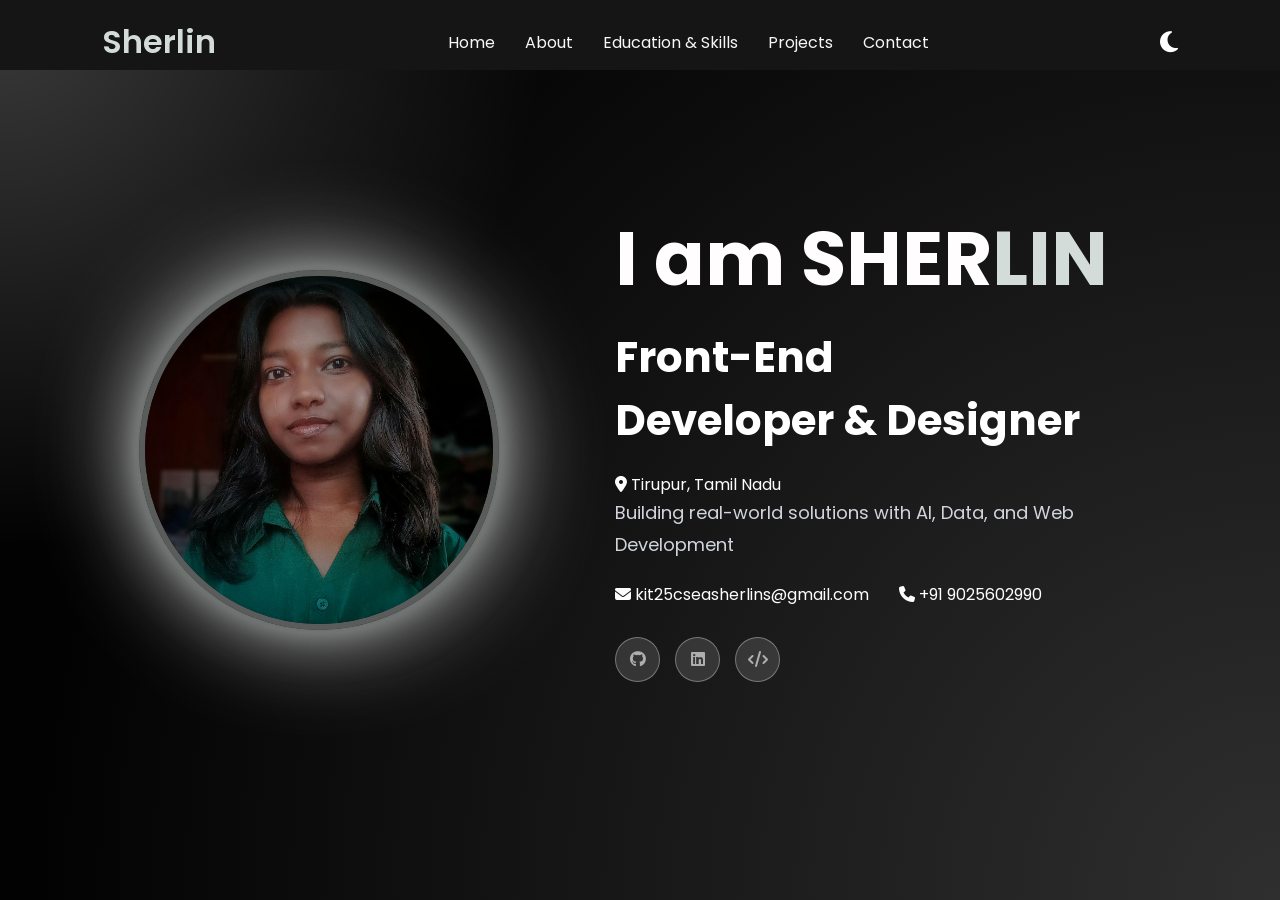
<file: index.html>
<!DOCTYPE html>
<html lang="en">
<head>
<meta charset="UTF-8">
<meta name="viewport" content="width=device-width, initial-scale=1.0">
<title> sherlin's Portfolio</title>

  <link rel="stylesheet" href="style.css">

    <link rel="stylesheet"
    href="https://cdnjs.cloudflare.com/ajax/libs/font-awesome/6.5.1/css/all.min.css">
</head>

<body>
    
 <nav class="navbar">

    <div class="logo">
        <span class="gradient">Sherlin</span>
    </div>

    <ul id="nav-links">
        <li><a href="index.html">Home</a></li>
        <li><a href="about.html">About</a></li>
        <li><a href="education.html">Education & Skills</a></li>
        <li><a href="project.html">Projects</a></li>
        <li><a href="contact.html">Contact</a></li>
    </ul>
   <button id="theme-toggle">
        <i class="fas fa-moon"></i>
    </button>

    <!-- Hamburger Button -->
    <button id="menu-toggle">
        <i class="fas fa-bars"></i>
    </button>

</nav>
<!-- HERO section  -->
<!-- HOME -->
<section class="hero">
     <div class="hero-image">
        <img src="profile.jpeg" alt="Sherlin">
    </div>
    <!-- Left Side -->
    <div class="home-text">

        <h1>I am SHER<span class="gradient">LIN</span></h1>

        <h2>
            Front-End <br>
            Developer & Designer 
        </h2>

        <div class="contact-details">

            <div class="detail">
                <i class="fa-solid fa-location-dot"></i>
                Tirupur, Tamil Nadu
            </div>

           

        </div>

        <p>
           Building real-world solutions with AI, Data, and Web Development
        </p>
        
        <div class="contact-row">

    <div class="detail">
        <i class="fa-solid fa-envelope"></i>
      kit25cseasherlins@gmail.com
    </div>

    <div class="detail">
        <i class="fa-solid fa-phone"></i>
        +91 9025602990
    </div>
        <div class="social-links">

            <a href="https://github.com/kit25cseasherlins-dotcom?utm=codolio" target="_blank">
                <i class="fa-brands fa-github"></i>
            </a>

            <a href="https://www.linkedin.com/in/sherlincs/" target="_blank">
                <i class="fa-brands fa-linkedin"></i>
            </a>

            <a href="https://codolio.com/profile/Sher_codolio" target="_blank">
                <i class="fa-solid fa-code"></i>
            </a>

        </div>

    </div>
    </div> 

    <!-- Right Side -->
   

</section>
<script src="script.js"></script>

</body>
</html>
</file>
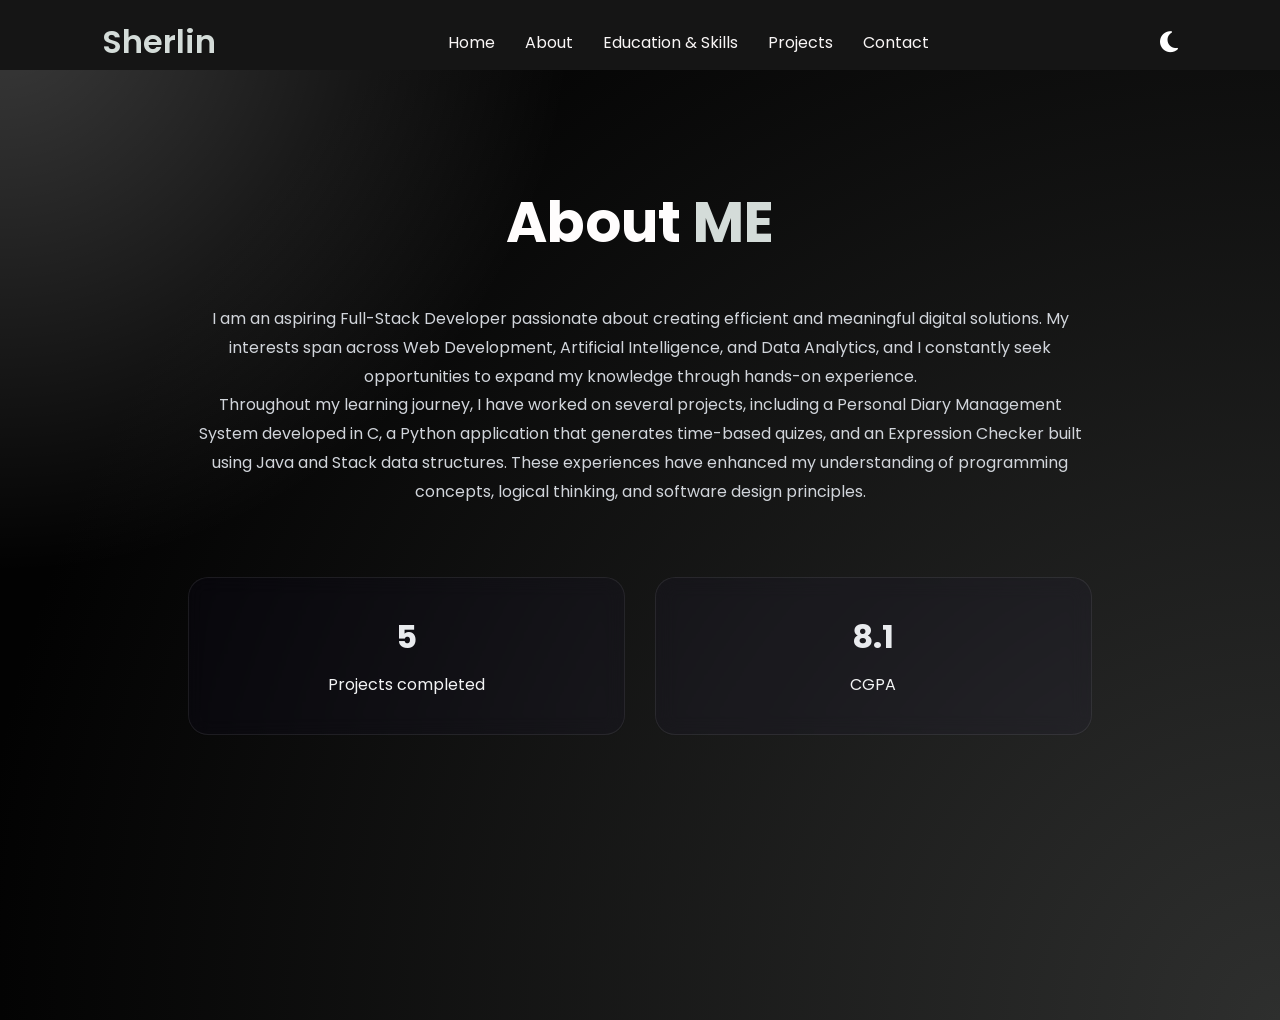
<file: about.html>
<!DOCTYPE html>
<html lang="en">
<head>
    <link rel="preconnect" href="https://fonts.googleapis.com">
<link rel="preconnect" href="https://fonts.gstatic.com" crossorigin>
<link href="https://fonts.googleapis.com/css2?family=Inter:wght@300;400;500;600;700&display=swap" rel="stylesheet">
    <meta charset="UTF-8">
    <meta name="viewport" content="width=device-width, initial-scale=1.0">

    <title>Sherlin | About</title>

     <link rel="stylesheet" href="style.css">

    <link rel="stylesheet"
    href="https://cdnjs.cloudflare.com/ajax/libs/font-awesome/6.5.1/css/all.min.css">
</head>
<body>
    

 <nav>

    <div class="logo">
        <span class="gradient">Sherlin</span>
    </div>

    <ul id="nav-links">
        <li><a href="index.html">Home</a></li>
        <li><a href="about.html">About</a></li>
        <li><a href="education.html">Education & Skills</a></li>
        <li><a href="project.html">Projects</a></li>
        <li><a href="contact.html">Contact</a></li>
    </ul>
 <div class="nav-icons">
           <!-- Moon Button -->
    <button id="theme-toggle">
        <i class="fas fa-moon"></i>
    </button>

    <!-- Hamburger Button -->
    <button id="menu-toggle">
        <i class="fas fa-bars"></i>
    </button>
    </div>
</nav>
<section class="about">
</header>

<!-- ABOUT -->

<section id="about">

    <div class="about-container">
<h1>About <span class="gradient">ME</span></h1>
<div class="about-text"></div>
<p>
I am an aspiring Full-Stack Developer passionate about creating efficient and meaningful digital solutions. My interests span across Web Development, Artificial Intelligence, and Data Analytics, and I constantly seek opportunities to expand my knowledge through hands-on experience.
</p>

<p>
Throughout my learning journey, I have worked on several projects, including a Personal Diary Management System developed in C, a Python application that generates time-based quizes, and an Expression Checker built using Java and Stack data structures. These experiences have enhanced my understanding of programming concepts, logical thinking, and software design principles.
</p>
      </div>

<div class="about-grid">



   <div class="about-card"> 
          <h2>5</h2>
        <p>Projects completed</p>
</div>
    <div class="about-card">
        <h2>8.1 </h2>
        <p>CGPA</p>
</div>

</div>

</div>

</section>
<script src="script.js"></script>


</body>
</html>
</file>
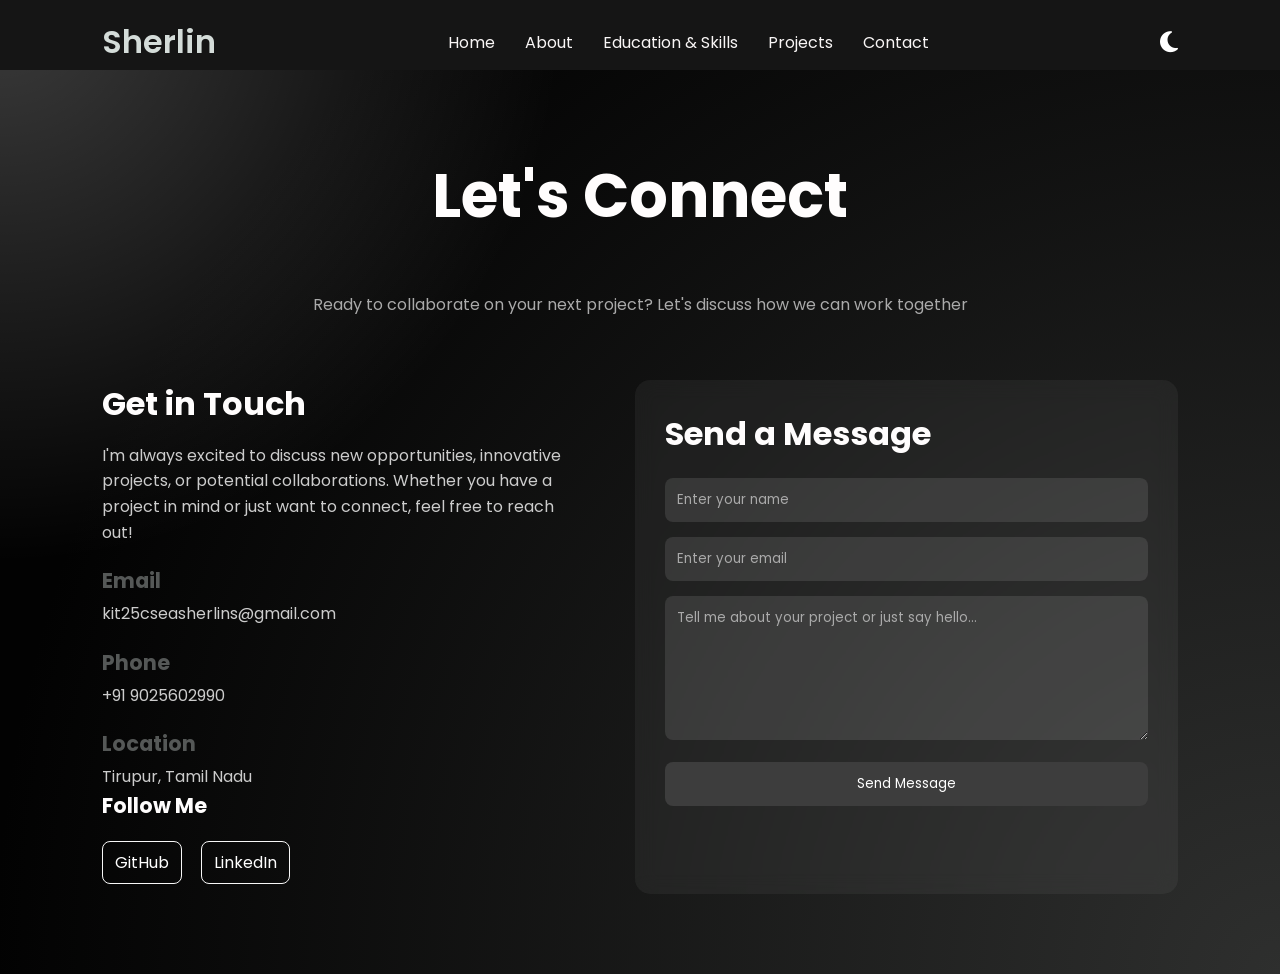
<file: contact.html>
<!DOCTYPE html>
<html lang="en">
<head>
    <meta charset="UTF-8">
    <meta name="viewport" content="width=device-width, initial-scale=1.0">

    <title>Sherlin | Contact Me </title>

     <link rel="stylesheet" href="style.css">

    <link rel="stylesheet"
    href="https://cdnjs.cloudflare.com/ajax/libs/font-awesome/6.5.1/css/all.min.css">
</head>
<body>
    
   <nav>

    <div class="logo">
        <span class="gradient">Sherlin</span>
    </div>

    <ul id="nav-links">
        <li><a href="index.html">Home</a></li>
        <li><a href="about.html">About</a></li>
        <li><a href="education.html">Education & Skills</a></li>
        <li><a href="project.html">Projects</a></li>
        <li><a href="contact.html">Contact</a></li>
    </ul>
 <div class="nav-icons">
          <!-- Moon Button -->
    <button id="theme-toggle">
        <i class="fas fa-moon"></i>
    </button>

    <!-- Hamburger Button -->
    <button id="menu-toggle">
        <i class="fas fa-bars"></i>
    </button>
    </div>
</nav>
 <section class="contact-section">

    <h1 class="section-title">Let's Connect</h1>

    <p class="section-subtitle">
        Ready to collaborate on your next project? Let's discuss how we can work together
    </p>

    <div class="contact-container">

        <!-- LEFT SIDE -->
        <div class="contact-info">

            <h2>Get in Touch</h2>
            <p>
                I'm always excited to discuss new opportunities, innovative projects,
                or potential collaborations. Whether you have a project in mind or just
                want to connect, feel free to reach out!
            </p>

            <div class="info-box">
                <h3>Email</h3>
                <p>kit25cseasherlins@gmail.com</p>
            </div>

            <div class="info-box">
                <h3>Phone</h3>
                <p>+91 9025602990</p>
            </div>

            <div class="info-box">
                <h3>Location</h3>
                <p>Tirupur, Tamil Nadu</p>
            </div>

            <h3>Follow Me</h3>

            <div class="socials">
                <a href="https://github.com/kit25cseasherlins-dotcom" target="_blank">GitHub</a>
                <a href="https://www.linkedin.com/in/sherlincs/" target="_blank">LinkedIn</a>
            </div>

        </div>

        <!-- RIGHT SIDE FORM -->
        <div class="contact-form">

            <h2>Send a Message</h2>
<form action="https://api.web3forms.com/submit" method="POST">

    <input type="hidden"
           name="access_key"
           value="d34ecb0d-090a-481b-9475-e1cec16e8233">

    <input type="text"
           name="name"
           placeholder="Enter your name"
           required>

    <input type="email"
           name="email"
           placeholder="Enter your email"
           required>

    <textarea
        name="message"
        rows="6"
        placeholder="Tell me about your project or just say hello..."
        required></textarea>

    <button type="submit">
        Send Message
    </button>

</form>

        </div>

    </div>

</section>
<script src="script.js"></script>
</body>
</html>
</file>
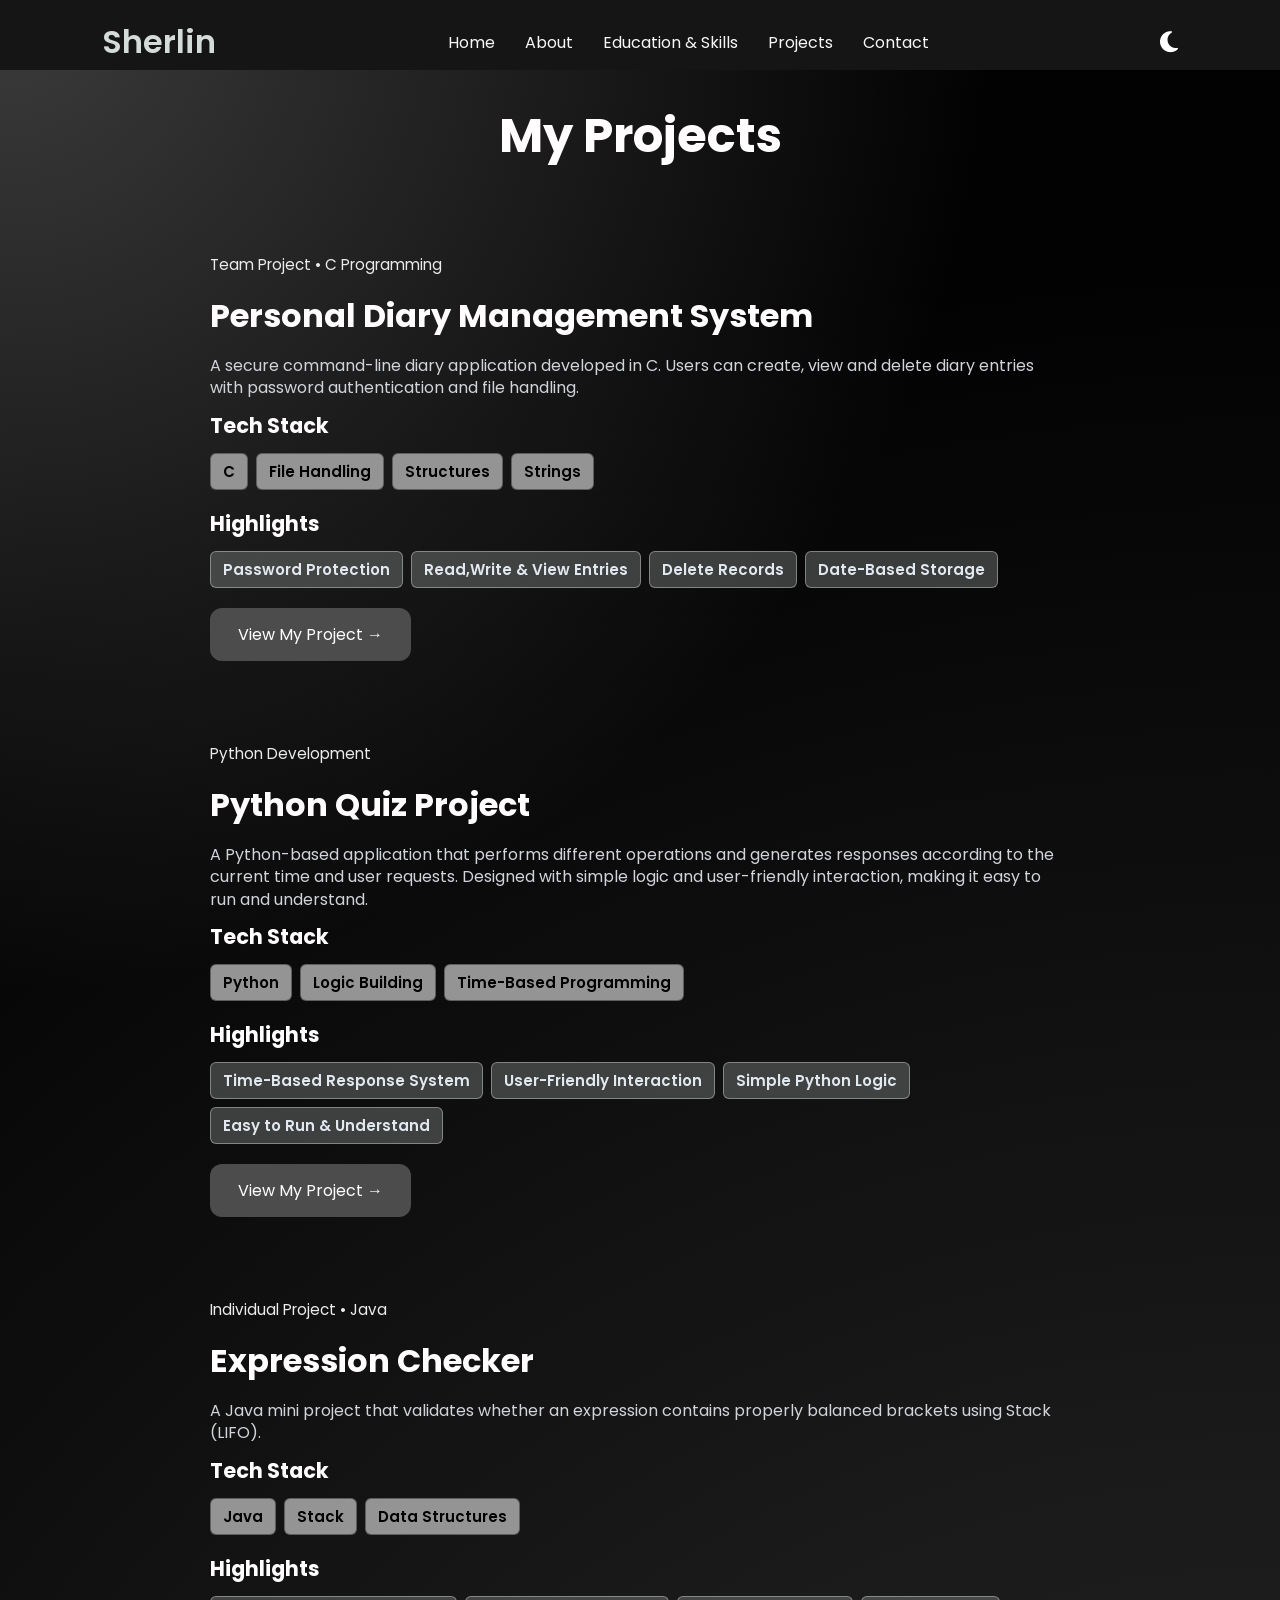
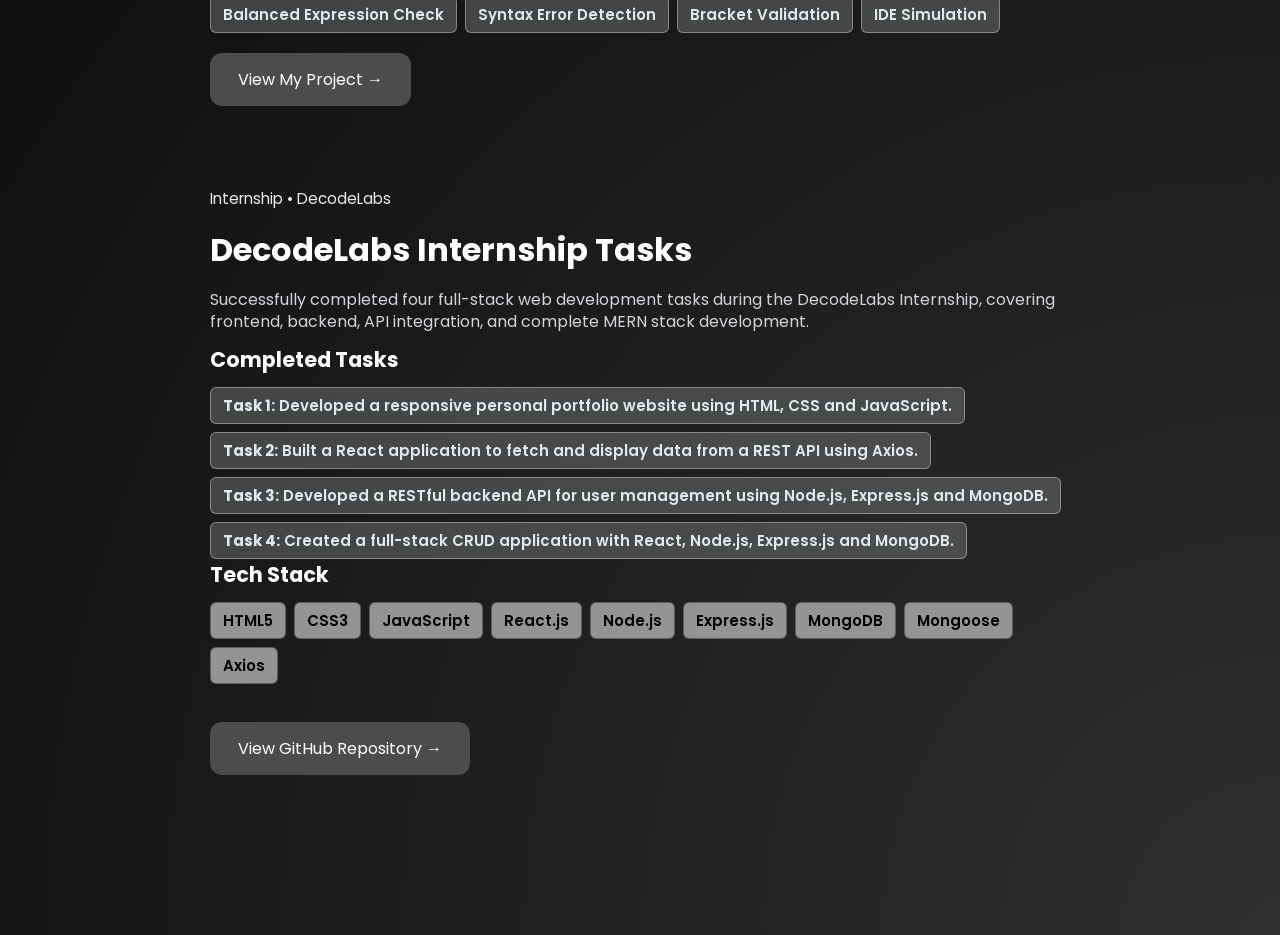
<file: project.html>
<!DOCTYPE html>
<html lang="en">

<head>
    <meta charset="UTF-8">
    <meta name="viewport" content="width=device-width, initial-scale=1.0">
    <title>Sherlin | Projects</title>
  <link rel="stylesheet" href="style.css">

    <link rel="stylesheet"
    href="https://cdnjs.cloudflare.com/ajax/libs/font-awesome/6.5.1/css/all.min.css">
</head>

<body>
 <nav>

    <div class="logo">
        <span class="gradient">Sherlin</span>
    </div>

    <ul id="nav-links">
        <li><a href="index.html">Home</a></li>
        <li><a href="about.html">About</a></li>
        <li><a href="education.html">Education & Skills</a></li>
        <li><a href="project.html">Projects</a></li>
        <li><a href="contact.html">Contact</a></li>
    </ul>

   <div class="nav-icons">
           <!-- Moon Button -->
    <button id="theme-toggle">
        <i class="fas fa-moon"></i>
    </button>

    <!-- Hamburger Button -->
    <button id="menu-toggle">
        <i class="fas fa-bars"></i>
    </button>
    </div>
</nav>

<section class="projects-section">

    <h1 class="project-title">My Projects</h1>

    <!-- Project 1 -->
    <div class="project-card">

        <div class="project-content">

            <span class="project-category">
                Team Project • C Programming
            </span>

            <h2>Personal Diary Management System</h2>

            <p>
                A secure command-line diary application developed in C.
                Users can create, view and delete diary entries with
                password authentication and file handling.
            </p>

            <h3>Tech Stack</h3>

            <div class="tech-stack">
                <span>C</span>
                <span>File Handling</span>
                <span>Structures</span>
                <span>Strings</span>
            </div>

            <h3>Highlights</h3>

            <div class="highlights">
                <span>Password Protection</span>
                <span> Read,Write & View Entries</span>
                <span>Delete Records</span>
                <span>Date-Based Storage</span>
            </div>

            <a href="https://github.com/kit25cseasherlins-dotcom/Personal-diary-management-"
               target="_blank"
               class="project-btn">
                View My Project →
            </a>

        </div>

    </div>



    <!-- Project 2 -->

    <div class="project-card">

        <div class="project-content">

           <span class="project-category">
    Python Development
</span>

<h2>Python Quiz Project</h2>

<p>
    A Python-based application that performs different operations and
    generates responses according to the current time and user requests.
    Designed with simple logic and user-friendly interaction, making it
    easy to run and understand.
</p>

<h3>Tech Stack</h3>

<div class="tech-stack">
    <span>Python</span>
    <span>Logic Building</span>
    <span>Time-Based Programming</span>
</div>

<h3>Highlights</h3>

<div class="highlights">
    <span>Time-Based Response System</span>
    <span>User-Friendly Interaction</span>
    <span>Simple Python Logic</span>
    <span>Easy to Run & Understand</span>
</div>

<a href="https://github.com/kit25cseasherlins-dotcom/python-quiz-"
   target="_blank"
   class="project-btn">
    View My Project →
</a>
        </div>

    </div>



    <!-- Project 3 -->

    <div class="project-card">

        <div class="project-content">

            <span class="project-category">
                Individual Project • Java
            </span>

            <h2>Expression Checker</h2>

            <p>
                A Java mini project that validates whether an expression
                contains properly balanced brackets using Stack (LIFO).
            </p>

            <h3>Tech Stack</h3>

            <div class="tech-stack">
                <span>Java</span>
                <span>Stack</span>
                <span>Data Structures</span>
            </div>

            <h3>Highlights</h3>

            <div class="highlights">
                <span>Balanced Expression Check</span>
                <span>Syntax Error Detection</span>
                <span>Bracket Validation</span>
                <span>IDE Simulation</span>
            </div>

            <a href="https://github.com/kit25cseasherlins-dotcom/DSA-expression-checker-"
               target="_blank"
               class="project-btn">
                View My Project →
            </a>

        </div>

    </div>
<!-- DecodeLabs Internship Project -->

<div class="project-card">

    <div class="project-content">

        <span class="project-category">
            Internship • DecodeLabs
        </span>

        <h2>DecodeLabs Internship Tasks</h2>

        <p>
            Successfully completed four full-stack web development tasks during
            the DecodeLabs Internship, covering frontend, backend, API integration,
            and complete MERN stack development.
        </p>

        <h3>Completed Tasks</h3>

        <div class="highlights">

            <span><b>Task 1:</b> Developed a responsive personal portfolio website using HTML, CSS and JavaScript.</span>

            <span><b>Task 2:</b> Built a React application to fetch and display data from a REST API using Axios.</span>

            <span><b>Task 3:</b> Developed a RESTful backend API for user management using Node.js, Express.js and MongoDB.</span>

            <span><b>Task 4:</b> Created a full-stack CRUD application with React, Node.js, Express.js and MongoDB.</span>

        </div>

        <h3>Tech Stack</h3>

        <div class="tech-stack">
            <span>HTML5</span>
            <span>CSS3</span>
            <span>JavaScript</span>
            <span>React.js</span>
            <span>Node.js</span>
            <span>Express.js</span>
            <span>MongoDB</span>
            <span>Mongoose</span>
            <span>Axios</span>
        </div>

        <a href="https://github.com/kit25cseasherlins-dotcom/decodelabs-_tasks"
           target="_blank"
           class="project-btn">
            View GitHub Repository →
        </a>

    </div>

</div>

</section>
<script src="script.js"></script>

</body>

</html>
</file>
<file: style.css>
@import url('https://fonts.googleapis.com/css2?family=Poppins:wght@300;400;500;600;700&display=swap');

* {
    margin: 0;
    padding: 0;
    box-sizing: border-box;
    font-family: 'Poppins', sans-serif;
    scroll-behavior: smooth;
}

body {
    background:
        radial-gradient(circle at top left, rgba(255, 255, 255, 0.227), transparent 35%),
        radial-gradient(circle at bottom right, rgb(46, 47, 46), transparent 80%),
        #020202;
    color: rgb(255, 253, 253);
    overflow-x: hidden;
}

section {
    min-height: 100vh;
    padding: 120px 8% 80px;
}

img {
    width: 100%;
    display: block;
    border-radius: 20px;
    transition: 0.4s;
}

img:hover {
    transform: scale(1.05);
}

h1 {
    font-size: 3.8rem;
    margin-bottom: 20px;
}

h2 {
    font-size: 2rem;
    margin-bottom: 15px;
}

h3 {
    font-size: 1.3rem;
    margin-bottom: 12px;
}

p {
    color: #d1d5db;
    line-height: 1.8;
}

/*    COMMON CLASSES */

.section-title {
        margin-top:30px;
    text-align: center;
    margin-bottom: 50px;
}

.glass {
    background: rgba(255, 255, 255, 0.664);
    backdrop-filter: blur(12px);
    border: 1px solid rgba(255, 253, 253, 0.1);
    border-radius: 20px;
}

/*  NAVBAR  */

nav {
    position: fixed;
    top: 0;
    left: 0;
    width: 100%;
     height: 70px; 
    padding: 18px 8%;
    display: flex;
    justify-content: space-between;
    align-items: center;
    background: #151515;
    z-index: 1000;
    flex-wrap: wrap;
}

.logo {
    font-size: 2rem;
    font-weight: 600;
}

.gradient {
    color: #d4dcd9;
}

#nav-links {
    display: flex;
    list-style: none;
    gap: 30px;
}

#nav-links li a {
    color: rgb(249, 246, 246);
    text-decoration: none;
    transition: 0.3s;
}

#nav-links li a:hover {
    color: #fbf8f8;
}

.nav-icons {
    display: flex;
    align-items: center;
    gap: 15px;
}

#theme-toggle {
    font-size: 24px;
    background: none;
    border: none;
    color: white;
    cursor: pointer;
}

#menu-toggle {
    display: none;
    font-size: 28px;
    background: none;
    border: none;
    color: white;
    cursor: pointer;
}

/* =====================================
   HOME / HERO
===================================== */

.hero {
    display: flex;
    justify-content: space-between;
    align-items: center;
    gap: 80px;
    min-height: 100vh;
    padding-top: 80px;
}

.home-text {
    flex: 1.3;
}

.home-text h1 {
    font-size: 75px;
    font-weight: 700;
    line-height: 1.1;
    margin-bottom: 25px;
}

.home-text h2 {
    font-size: 42px;
    margin-bottom: 20px;
    color: #fff;
}

.home-text p {
    font-size: 18px;
    line-height: 1.8;
    max-width: 700px;
}

.hire-btn {
    display: inline-block;
    text-decoration: none;
    color: #fff;
    background: #c3dfd5;
    padding: 14px 35px;
    border-radius: 30px;
    transition: 0.3s;
    font-weight: 600;
}

.hire-btn:hover {
    background: rgb(154, 214, 214);
    color: #000;
}

.hero-image {
    flex: 1;
    text-align: center;
    display: flex;
    justify-content: center;
}

.hero-image img {
    width: 360px;
    height: 360px;
    border-radius: 50%;
    object-fit: cover;
    border: 6px solid #595c5b;
    box-shadow:
        0 0 5px #5f6261,
        0 0 25px #959d9b,
        0 0 50px #646565,
        0 0 100px rgba(246, 246, 245, 0.8);
    animation: glow 3s ease-in-out infinite alternate;
}

@keyframes glow {
    0% {
        box-shadow:
            0 0 10px #848988,
            0 0 25px #979d9b,
            0 0 50px #b4bcb9;
    }
    100% {
        box-shadow:
            0 0 20px #808483,
            0 0 50px #e2eeeb,
            0 0 100px #999d9c,
            0 0 150px #5c5e5e;
    }
}

.contact-row {
    display: flex;
    align-items: center;
    gap: 30px;
    margin-top: 20px;
    flex-wrap: wrap;
}

.social-links {
    display: flex;
    gap: 15px;
}

.social-links a {
    width: 45px;
    height: 45px;
    display: flex;
    justify-content: center;
    align-items: center;
    border-radius: 50%;
    background: rgba(108, 108, 108, 0.364);
    border: 1px solid rgba(187, 194, 191, 0.478);
    color: #aeaeae;
    text-decoration: none;
    transition: 0.3s;
}

.social-links a:hover {
    box-shadow: 0 0 15px #959998;
    transform: translateY(-4px);
}

/* =====================================
   ABOUT
===================================== */

.about {
    padding: 60px 8%;
    background: rgba(4, 79, 122, 0);
}

.about-container {
    max-width: 1000px;
    margin: auto;
    text-align: center;
}

.about-container h1 {
    font-size: 3.5rem;
    margin-bottom: 40px;
}

.about-text {
    color: #d1d5db;
    font-size: 1.1rem;
    line-height: 1.9;
}

.about-text p {
    margin-bottom: 30px;
}

.about-grid {
    display: grid;
    grid-template-columns: repeat(auto-fit, minmax(220px, 1fr));
    gap: 30px;
    margin-top: 70px;
}

.about-content p {
    font-family: 'Inter', sans-serif;
    font-size: 1.1rem;
    line-height: 1.9;
    color: #d1d5db;
    font-weight: 800;
    letter-spacing: 0.5px;
}

.about-card {
    background: rgba(58, 44, 152, 0.04);
    border: 1px solid rgba(255, 255, 255, 0.08);
    padding: 35px;
    border-radius: 20px;
    backdrop-filter: blur(10px);
    transition: 0.4s;
}

.about-card:hover {
    transform: translateY(-8px);
    box-shadow: 0 0 20px rgba(206, 223, 249, 0.3);
}

.about-card h2 {
    color: #e9ebee;
    margin-bottom: 10px;
    text-align: center;
}

.about-card p {
    color: #f3f4f5;
    text-align: center;
}

/* =====================================
   EDUCATION & SKILLS
===================================== */

.education-skills {
    width: 100%;
    padding: 60px 8%;
    max-width: 1300px;
    margin: 0 auto;
}

.education-section {
    width: 100%;
    margin-bottom: 100px;
}

.skills-section {
    width: 100%;
    display: flex;
    flex-direction: column;
    gap: 30px;
}

.section-description {
    text-align: center;
    color: #94a3b8;
    line-height: 1.8;
    margin-bottom: 40px;
}

/* =====================================
   TIMELINE
===================================== */

.timeline {
    position: relative;
    border-left: 3px solid #cccece;
    padding-left: 30px;
}

.timeline-item {
    position: relative;
    margin-bottom: 35px;
}

.timeline-dot {
    position: absolute;
    left: -40px;
    top: 18px;
    width: 16px;
    height: 16px;
    background: #b3bab8;
    border-radius: 50%;
    border: 4px solid #222222;
}

.timeline-card {
    background: rgba(255, 255, 255, 0.08);
    backdrop-filter: blur(12px);
    border: 1px solid rgba(255, 255, 255, 0.1);
    border-radius: 20px;
    padding: 23px;
    transition: 0.4s;
}

.timeline-card:hover {
    transform: translateX(10px);
    box-shadow: 0 0 20px rgba(120, 142, 139, 0.35);
}

.timeline-card h2 {
    color: #fbfcfc;
    font-size: 18px;
    margin-bottom: 10px;
}

.timeline-card h3 {
    margin-bottom: 10px;
}

.timeline-card p {
    color: #f8f9fa;
    font-size: 0.95rem;
    line-height: 1.7;
}

/* =====================================
   SKILLS CARDS
===================================== */

.top-card {
    background: rgba(255, 255, 255, 0.93);
    backdrop-filter: blur(12px);
    border: 1px solid rgba(255, 255, 255, 0.1);
    border-radius: 20px;
    padding: 25px;
    margin-bottom: 30px;
}

.skills {
    display: flex;
    flex-wrap: wrap;
    gap: 12px;
    margin-top: 15px;
}

.skills span {
    background: rgba(75, 76, 76, 0.536);
    border: 1px solid rgba(95, 97, 97, 0.4);
    color: #fafbfb;
    padding: 12px 20px;
    border-radius: 30px;
    font-size: 0.95rem;
    transition: 0.3s;
    cursor: default;
}

.skills span:hover {
    background: #6e706f;
    color: white;
    transform: translateY(-4px);
}

.bottom-row {
    display: grid;
    grid-template-columns: repeat(2, 1fr);
    gap: 25px;
}

.top-row {
    display: grid;
    grid-template-columns: repeat(2, 1fr);
    gap: 30px;
    margin-bottom: 30px;
}

.skill-card h2 {
    font-size: 1.5rem;
    margin-bottom: 20px;
    color: white;
}

.skill-card {
    background: rgba(242, 245, 244, 0.105);
    backdrop-filter: blur(15px);
    border: 1px solid rgba(255, 255, 255, 0.329);
    border-radius: 25px;
    padding: 30px;
    transition: 0.4s;
}

.skill-card:hover {
    transform: translateY(-8px);
    box-shadow: 0 0 25px rgba(234, 240, 239, 0.25);
}

.platform-list,
.certificate-list {
    display: flex;
    flex-direction: column;
    gap: 15px;
    margin-top: 20px;
}

.platform-list a,
.certificate-list a {
    display: flex;
    align-items: center;
    gap: 15px;
    color: #cbd5e1;
    text-decoration: none;
    padding: 12px;
    border-radius: 12px;
    transition: 0.3s;
}

.platform-list a:hover,
.certificate-list a:hover {
    background: rgba(205, 217, 237, 0.15);
    color: #93b8ae;
    padding-left: 20px;
}

.platform-list i,
.certificate-list i {
    color: #838c8a;
    margin-right: 10px;
}

.platform-list i {
    font-size: 22px;
}

.platform-list a:hover {
    color: #868d8b;
    transform: translateX(8px);
}

/* =====================================
   PROJECTS
===================================== */

.projects-section {
    width: 100%;
    padding: 100px 8%;
}

.project-title {
    text-align: center;
    font-size: 3rem;
    font-style: inherit;
    margin-bottom: 60px;
}
.project-card{
    width: 100%;
    max-width: 900px;
    margin: 40px auto;
    padding: 20px;
    border-radius: 20px;
    box-sizing: border-box;
}

.project-card:hover {
    transform: translateY(-10px);
    box-shadow: 0 0 25px rgba(154, 154, 154, 0.4);
}

.project-category {
    color: #eaecee;
    font-size: 0.95rem;
}

.project-card h2 {
    margin: 15px 0;
}

.project-card p {
    line-height: 1.4;
    margin-bottom: 10px;
}

.tech-stack span {
    font-size: 15px;
    font-weight: 600;
    padding: 6px 12px;
    border-radius: 6px;
    background: #949494;
    border: 1px solid #525252cc;
    color: #010101;
    display: inline-block;
    transition: 0.3s;
}

.tech-stack span:hover {
    transform: scale(1.1);
    background: #f0f6f4;
    color: white;
}

.highlights span {
    font-size: 15px;
    font-weight: 600;
    padding: 6px 12px;
    border-radius: 6px;
    background: #8284836d;
    border: 1px solid #e1e8e66a;
    color: #e2e8f0;
    display: inline-block;
    transition: 0.3s;
}

.tech-stack,
.highlights {
    display: flex;
    flex-wrap: wrap;
    gap: 8px;
}

.tech-stack {
    margin-bottom: 18px;
}

.project-btn {
    display: inline-block;
    margin-top: 20px;
    padding: 14px 28px;
    background: #4b4c4b;
    border-radius: 12px;
    color: white;
    text-decoration: none;
    transition: 0.3s;
}

.project-btn:hover {
    background: #848484;
}

/* =====================================
   CONTACT
===================================== */
@media (max-width:768px){

    .contact-section{
        padding:110px 5% 60px;
    }

}

.section-subtitle {
    text-align: center;
    color: #aaa;
    margin-bottom: 60px;
}

.contact-container {
    display: flex;
    gap: 50px;
    flex-wrap: wrap;
}

.contact-info {
    flex: 1;
    min-width: 280px;
}

.contact-info h2 {
    margin-bottom: 15px;
}

.contact-info p {
    color: #ccc;
    line-height: 1.6;
}

.info-box {
    margin-top: 20px;
}

.info-box h3 {
    color: #555857;
    margin-bottom: 5px;
}

.socials {
    margin-top: 20px;
}

.socials a {
    display: inline-block;
    margin-right: 15px;
    margin-bottom: 10px;
    padding: 8px 12px;
    border: 1px solid #f7f7f7;
    border-radius: 8px;
    color: #ffffff;
    text-decoration: none;
    transition: 0.3s;
}

.socials a:hover {
    background: #f9eded;
    color: black;
}

.contact-form {
    flex: 1;
    min-width: 280px;
    background: rgba(255, 255, 255, 0.05);
    padding: 30px;
    border-radius: 15px;
    backdrop-filter: blur(10px);
}

.contact-form h2 {
    margin-bottom: 20px;
}

.contact-form input,
.contact-form textarea {
    width: 100%;
    margin-bottom: 15px;
    padding: 12px;
    border: none;
    border-radius: 8px;
    outline: none;
    background: rgba(255, 255, 255, 0.1);
    color: white;
}

.contact-form input::placeholder,
.contact-form textarea::placeholder {
    color: #aaa;
}

.contact-form textarea {
    resize: vertical;
    min-height: 120px;
}

.contact-form button {
    width: 100%;
    padding: 12px;
    background: #3d3d3d;
    color: white;
    border: none;
    border-radius: 8px;
    cursor: pointer;
    transition: 0.3s;
}

.contact-form button:hover {
    background: #bcc0be;
    color: black;
}

footer {
    text-align: center;
    padding: 25px;
    margin-top: 60px;
    background: #000000;
}

/* =====================================
   LIGHT THEME
===================================== */

.light-theme {
    background: #fff;
    color: #111;
}

.light-theme nav {
    background: #f5f5f5;
}

.light-theme nav a {
    color: #353535 !important;
}
.light-theme .logo,
.light-theme .gradient{
    color:#111;
}

.light-theme #theme-toggle,
.light-theme #menu-toggle{
    color:#111;
}

.light-theme .home-text h1,
.light-theme .home-text h2,
.light-theme .section-title,
.light-theme .project-title,
.light-theme .about-container h1 {
    color: #111;
}

.light-theme .home-text p,
.light-theme .about-text p,
.light-theme .about-card p,
.light-theme .project-card p,
.light-theme .timeline-card p,
.light-theme .platform-list a,
.light-theme .certificate-list a {
    color: #333;
}

.light-theme .skill-card {
    background: rgba(0, 0, 0, 0.05);
}

.light-theme .skill-card h2 {
    color: #111;
}

.light-theme .project-card {
    background: #f5f5f5;
    border-color: #ddd;
}

.light-theme .timeline-card {
    background: rgba(0, 0, 0, 0.05);
}

.light-theme .about-card {
    background: rgba(0, 0, 0, 0.04);
}

.light-theme .about-card h2 {
    color: #111;
}

.light-theme .platform-list a:hover,
.light-theme .certificate-list a:hover {
    background: rgba(0, 0, 0, 0.08);
}

.light-theme .skills span {
    background: #e0e0e0;
    color: #333;
}

.light-theme .skills span:hover {
    background: #848786;
    color: white;
}

.light-theme .contact-form {
    background: rgba(0, 0, 0, 0.05);
}

.light-theme .contact-form input,
.light-theme .contact-form textarea {
    background: #e0e0e0;
    color: #111;
}

.light-theme .contact-form input::placeholder,
.light-theme .contact-form textarea::placeholder {
    color: #666;
}
/* Contact Section */
.light-theme .contact-section{
    background: #ffffff;
    color: #111;
}

.light-theme .contact-section h1,
.light-theme .contact-section h2,
.light-theme .contact-section h3,
.light-theme .contact-section p,
.light-theme .contact-section span{
    color:#111;
}

.light-theme .section-subtitle{
    color:#555;
}

.light-theme .contact-info p{
    color:#444;
}

.light-theme .info-box h3{
    color:#111;
}

.light-theme .socials a{
    color:#111;
    border-color:#999;
}
/* =====================================
   RESPONSIVE BREAKPOINTS
===================================== */

/* Large Laptops / Desktops */
@media (max-width: 1200px) {
    h1 {
        font-size: 3rem;
    }
    .home-text h1 {
        font-size: 60px;
    }
    .home-text h2 {
        font-size: 34px;
    }
    .hero {
        gap: 50px;
    }
}

/* Tablets & Small Laptops */
@media (max-width: 992px) {
    section {
        padding: 80px 6%;
    }
    
    .hero {
        flex-direction: column;
        text-align: center;
        gap: 40px;
    }
    
    .home-text {
        order: 2;
    }
    
    .hero-image {
        order: 1;
    }
    
    .hero-image img {
        width: 300px;
        height: 300px;
    }
    
    .home-text p {
        max-width: 100%;
        margin: 0 auto 20px;
    }
    
    .contact-row {
        justify-content: center;
    }
    
    .about-grid {
        grid-template-columns: repeat(auto-fit, minmax(200px, 1fr));
    }
    
    .top-row {
        grid-template-columns: 1fr;
    }
    
    .bottom-row {
        grid-template-columns: 1fr;
    }
    
    .about-container h1 {
        font-size: 2.8rem;
    }
    
    .section-title {
            margin-top:30px;
        font-size: 2.5rem;
    }
    
    .project-title {
        font-size: 2.5rem;
    }
}

/* Mobile Phones */
@media (max-width: 768px) {
    section {
       padding:120px 5% 60px;
    }
    
    /* Navbar */
    nav {
        padding: 15px 5%;
    }
    
    #menu-toggle {
        display: block;
    }
    @media (max-width:768px){

    section{
        padding-top:120px;
    }

}
    
    #nav-links {
        display: none;
        flex-direction: column;
        position: absolute;
        top: 70px;
        right: 20px;
        background: #272727;
        width: 200px;
        padding: 20px;
        border-radius: 10px;
        gap: 15px;
        border: 1px solid rgba(255, 255, 255, 0.1);
    }
    
    #nav-links.active {
        display: flex;
    }
    
    #nav-links li {
        text-align: center;
    }
    
    .light-theme #nav-links {
        background: #f5f5f5;
        border-color: #ddd;
    }
    
    /* Hero */
    .home-text h1 {
        font-size: 42px;
    }
    
    .home-text h2 {
        font-size: 28px;
    }
    
    .home-text p {
        font-size: 16px;
    }
    
    .hero-image img {
        width: 240px;
        height: 240px;
    }
    
    .hire-btn {
        padding: 12px 28px;
        font-size: 16px;
    }
    
    .contact-row {
        flex-direction: column;
        gap: 15px;
    }
    
    /* About */
    .about-container h1 {
        font-size: 2.2rem;
    }
    
    .about-grid {
        grid-template-columns: 1fr;
        gap: 20px;
    }
    
    .about-text {
        font-size: 1rem;
    }
    
    /* Education & Skills */
    .education-skills {
        padding: 40px 5%;
    }
    
    .section-title {
            margin-top:30px;
        font-size: 2rem;
    }
    
    .timeline {
        padding-left: 20px;
    }
    
    .timeline-dot {
        left: -30px;
        width: 12px;
        height: 12px;
    }
    
    .timeline-card {
        padding: 18px;
    }
    
    .timeline-card h2 {
        font-size: 16px;
    }
    
    .skill-card {
        padding: 20px;
    }
    
    .skills span {
        padding: 8px 16px;
        font-size: 0.85rem;
    }
    
    /* Projects */
    .projects-section {
        padding: 60px 5%;
    }
    
    .project-title {
        font-size: 2rem;
        margin-bottom: 40px;
    }
    
    .project-card {
        padding: 16px;
    }
    
    /* Contact */
    .contact-section {
        padding: 60px 5%;
    }
    
    .contact-container {
        flex-direction: column;
        gap: 30px;
    }
    
    .contact-info {
        min-width: unset;
    }
    
    .contact-form {
        min-width: unset;
        padding: 20px;
    }
    
    /* Typography */
    h1 {
        font-size: 2.5rem;
    }
    
    h2 {
        font-size: 1.5rem;
    }
    
    h3 {
        font-size: 1.1rem;
    }
}

/* Small Mobile Phones */
@media (max-width: 480px) {
    section {
        padding: 60px 4%;
    }
    
    .home-text h1 {
        font-size: 32px;
    }
    
    .home-text h2 {
        font-size: 22px;
    }
    
    .home-text p {
        font-size: 14px;
    }
    
    .hero-image img {
        width: 200px;
        height: 200px;
        border-width: 4px;
    }
    
    .logo {
        font-size: 1.5rem;
    }
    
    #nav-links {
        width: 180px;
        right: 10px;
        top: 60px;
        padding: 15px;
    }
    
    #nav-links li a {
        font-size: 14px;
    }
    
    .about-container h1 {
        font-size: 1.8rem;
    }
    
    .section-title {
            margin-top:30px;
        font-size: 1.8rem;
    }
    
    .project-title {
        font-size: 1.6rem;
    }
    
    .skill-card h2 {
        font-size: 1.2rem;
    }
    
    .skills span {
        padding: 6px 14px;
        font-size: 0.8rem;
    }
    
    .platform-list a,
    .certificate-list a {
        font-size: 0.9rem;
        padding: 8px;
    }
    
    .contact-form {
        padding: 16px;
    }
    
    .contact-form input,
    .contact-form textarea {
        padding: 10px;
    }
    
    .socials a {
        padding: 6px 10px;
        font-size: 14px;
    }
    
    p {
        font-size: 0.9rem;
    }
}

/* Fix for very small screens */
@media (max-width: 360px) {
    .home-text h1 {
        font-size: 28px;
    }
    
    .hero-image img {
        width: 160px;
        height: 160px;
    }
    
    .hire-btn {
        padding: 10px 20px;
        font-size: 14px;
    }
}

@media (max-width:768px){

    .project-card{
        width:95%;
        padding:20px;
        margin:20px auto;
    }

    .tech-stack,
    .highlights{
        display:flex;
        flex-wrap:wrap;
        gap:10px;
    }

    .project-title{
        font-size:2.2rem;
        text-align:center;
    }

    .project-content h2{
        font-size:1.6rem;
    }

    .project-content p{
        font-size:15px;
    }

    .project-btn{
        width:100%;
        text-align:center;
    }

}
</file>
